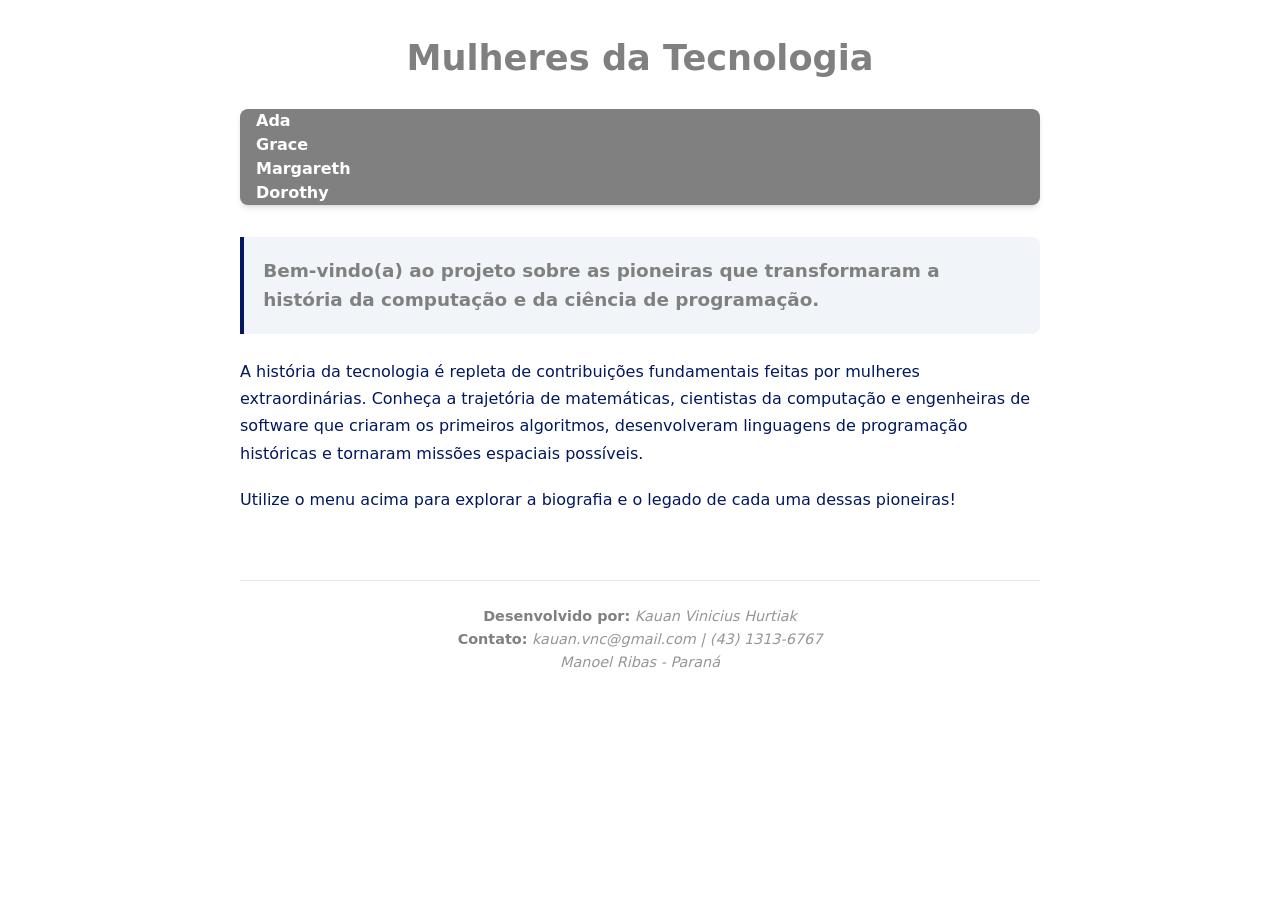
<file: index.html>
<!DOCTYPE html>
<html lang="pt-BR">

<head>
    <meta charset="UTF-8">
    <meta name="viewport" content="width=device-width, initial-scale=1.0">
    <title> Index de acesso a todas as páginas </title>
    <link rel="stylesheet" href="reset.css">
    <link rel="stylesheet" href="style.css"> 
</head>

<body>

    <header class="cabecalho">
        <h1 id="titulo"> Mulheres da Tecnologia </h1>
    </header>
    
    <nav class="menu">
        <ul>
            <li><a href="ada.html"> Ada </a></li>
            <li><a href="grace.html" > Grace </a> </li>
            <li><a href="Margareth.html "> Margareth </a> </li>
            <li><a href="dorothy.html"> Dorothy </a></li>
        </ul>
    </nav>

    <main>
        <p class="titulo">
            Bem-vindo(a) ao projeto sobre as pioneiras que transformaram a história da computação e da ciência de programação.
        </p>

        <p class="texto">
            A história da tecnologia é repleta de contribuições fundamentais feitas por mulheres extraordinárias. Conheça a trajetória de matemáticas, cientistas da computação e engenheiras de software que criaram os primeiros algoritmos, desenvolveram linguagens de programação históricas e tornaram missões espaciais possíveis.
        </p>

        <p class="texto">
            Utilize o menu acima para explorar a biografia e o legado de cada uma dessas pioneiras!
        </p>
    </main>
       
    <footer>
        <p>
            <b>Desenvolvido por:</b> <i> Kauan Vinicius Hurtiak </i> <br>
            <b>Contato:</b> <i>kauan.vnc@gmail.com | (43) 1313-6767 </i> <br>
            <i> Manoel Ribas - Paraná </i> 
        </p>
    </footer>
</body>

</html>
</file>
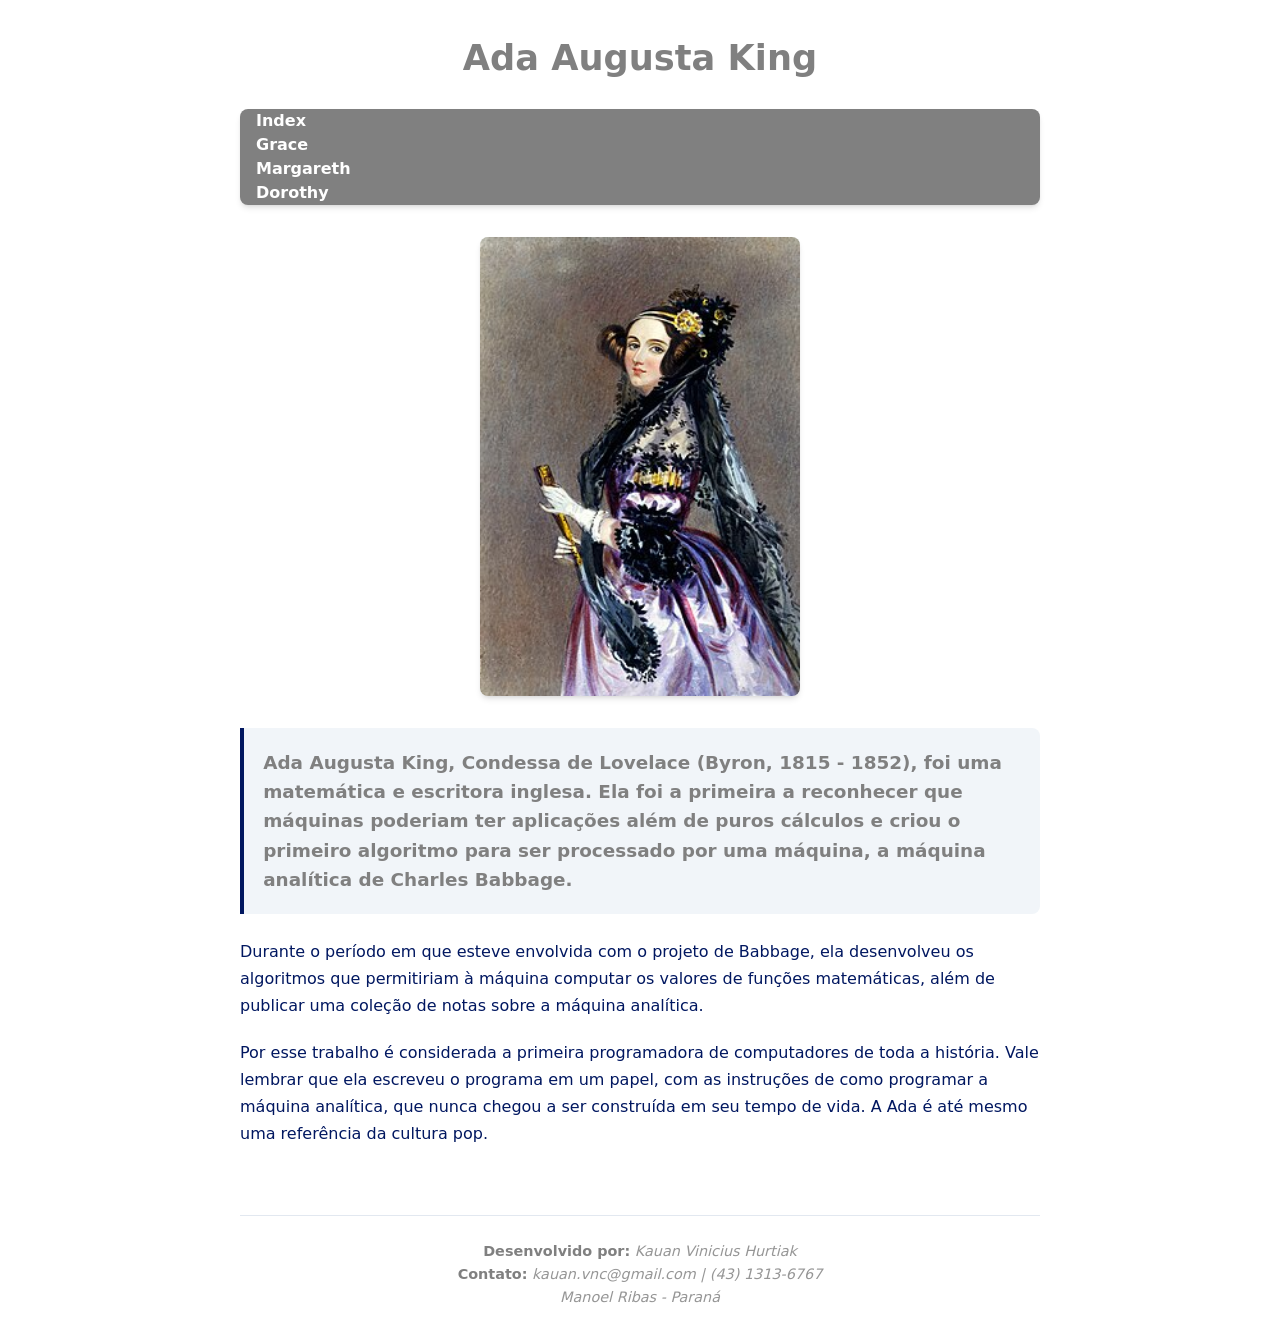
<file: ada.html>
<!DOCTYPE html>
<html lang="pt-BR">
    <head>
        <meta charset="UTF-8">
        <meta name="viewport" content="width=device-width, initial-scale=1.0">
        <link rel="stylesheet" href="reset.css">
        <link rel="stylesheet" href="style.css">
        <title> Ada Augusta King - Ada Lovelace </title>
    </head>

    <body>
        <header class="cabecalho">
            <h1 id="titulo"> Ada Augusta King </h1>
        </header>
      
        <nav class="menu">
        <ul>
            <li> <a href="index.html"> Index </a></li>
            <li> <a href="grace.html" > Grace </a> </li>
            <li> <a href="margareth.html "> Margareth </a> </li>
            <li> <a href="dorothy.html"> Dorothy </a></li>
        </ul>
    </nav>

    <main>
        <img src="Ada-Augusta-King.jpg" alt="Retrato de Ada Lovelace" class="imgcentro">
        
        <p class="titulo">Ada Augusta King, Condessa de Lovelace (Byron, 1815 - 1852), foi uma matemática e escritora inglesa. Ela foi a primeira a reconhecer que máquinas poderiam ter aplicações além de puros cálculos e criou o primeiro algoritmo para ser processado por uma máquina, a máquina analítica de Charles Babbage.</p>

        <p class="texto">Durante o período em que esteve envolvida com o projeto de Babbage, ela desenvolveu os algoritmos que permitiriam à máquina computar os valores de funções matemáticas, além de publicar uma coleção de notas sobre a máquina analítica.</p> 

        <p class="texto">Por esse trabalho é considerada a primeira programadora de computadores de toda a história. Vale lembrar que ela escreveu o programa em um papel, com as instruções de como programar a máquina analítica, que nunca chegou a ser construída em seu tempo de vida. A Ada é até mesmo uma referência da cultura pop.</p>
    </main>

    <footer>
        <p>
            <b>Desenvolvido por:</b> <i>Kauan Vinicius Hurtiak</i> <br>
            <b>Contato:</b> <i>kauan.vnc@gmail.com | (43) 1313-6767</i> <br>
            <i>Manoel Ribas - Paraná</i> 
        </p>
    </footer>

</body>
</html>
</file>
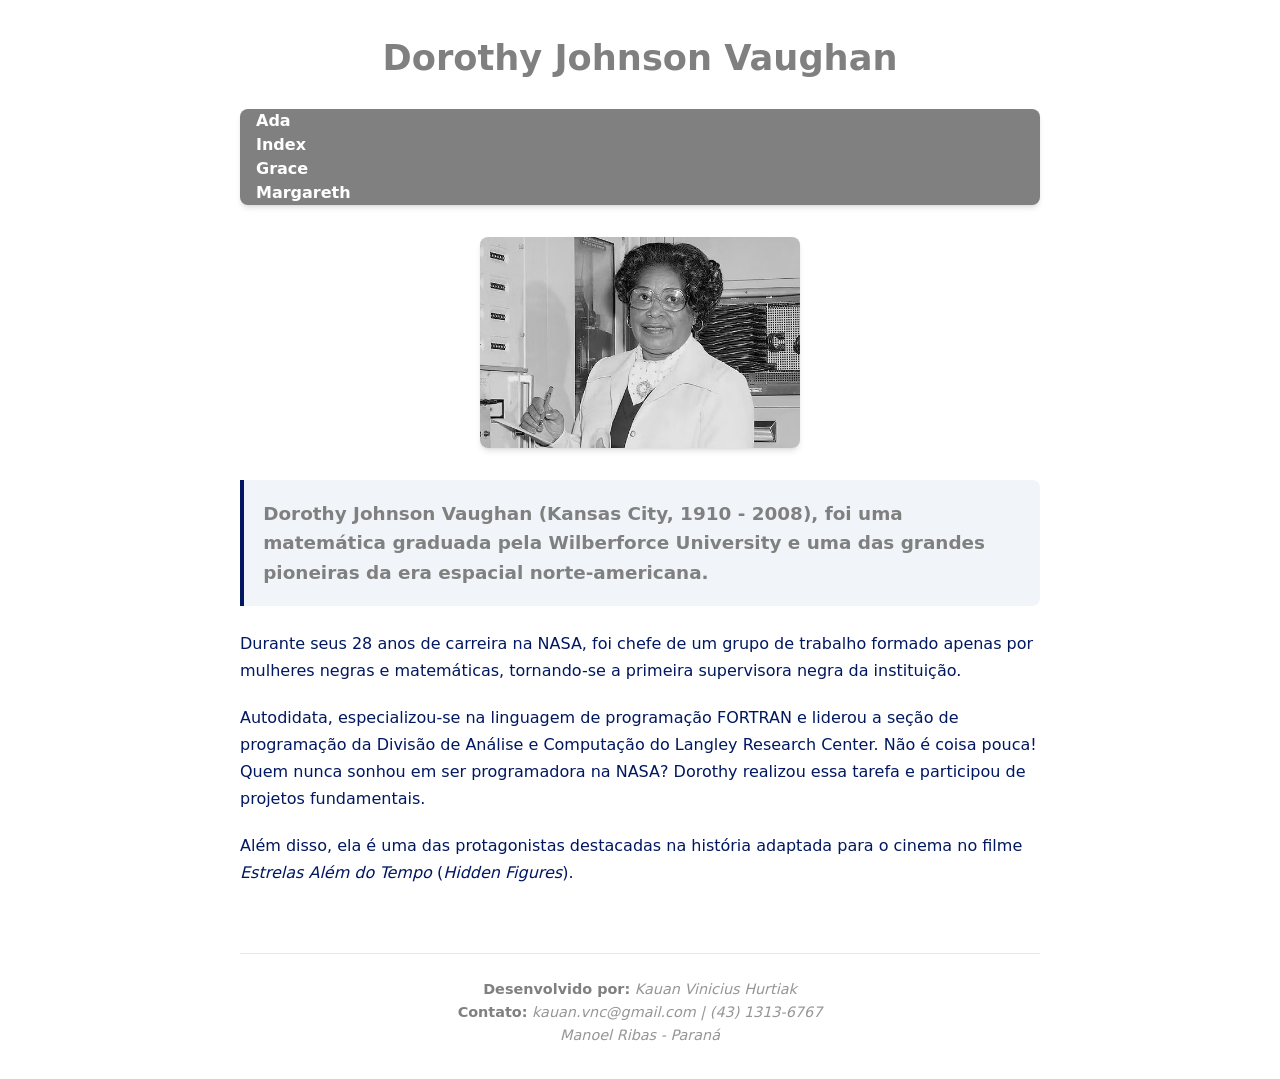
<file: dorothy.html>
<!DOCTYPE html>
<html lang="pt-br">
<head>
    <meta charset="UTF-8">
    <meta name="viewport" content="width=device-width, initial-scale=1.0">
    <link rel="stylesheet" href="reset.css">
    <link rel="stylesheet" href="style.css">
    <title> Dorothy Johnson Vaughan </title>
</head>

<body>

    <header>
        <h1 id="titulo"> Dorothy Johnson Vaughan </h1>
    </header>
    
    <nav class="menu">
        <ul>
            <li> <a href="ada.html"> Ada </a></li>
            <li> <a href="Index.html" > Index </a> </li>
            <li> <a href="grace.html "> Grace </a> </li>
            <li> <a href="margareth.html"> Margareth </a></li>
        </ul>
    </nav>

<main>
    <img src="Dorothy.avif" alt="Foto de Dorothy Johnson Vaughan" class="imgcentro">

        <p class="titulo">Dorothy Johnson Vaughan (Kansas City, 1910 - 2008), foi uma matemática graduada pela Wilberforce University e uma das grandes pioneiras da era espacial norte-americana.</p>

        <p class="texto">Durante seus 28 anos de carreira na NASA, foi chefe de um grupo de trabalho formado apenas por mulheres negras e matemáticas, tornando-se a primeira supervisora negra da instituição.</p>
            
        <p class="texto">Autodidata, especializou-se na linguagem de programação FORTRAN e liderou a seção de programação da Divisão de Análise e Computação do Langley Research Center. Não é coisa pouca! Quem nunca sonhou em ser programadora na NASA? Dorothy realizou essa tarefa e participou de projetos fundamentais.</p>
            
        <p class="texto">Além disso, ela é uma das protagonistas destacadas na história adaptada para o cinema no filme <i>Estrelas Além do Tempo</i> (<i>Hidden Figures</i>).</p>
</main>

<footer>
    <p>
            <b>Desenvolvido por:</b> <i>Kauan Vinicius Hurtiak</i> <br>
            <b>Contato:</b> <i>kauan.vnc@gmail.com | (43) 1313-6767</i> <br>
            <i>Manoel Ribas - Paraná</i> 
        </p>
</footer>

</body>
</html>
</file>
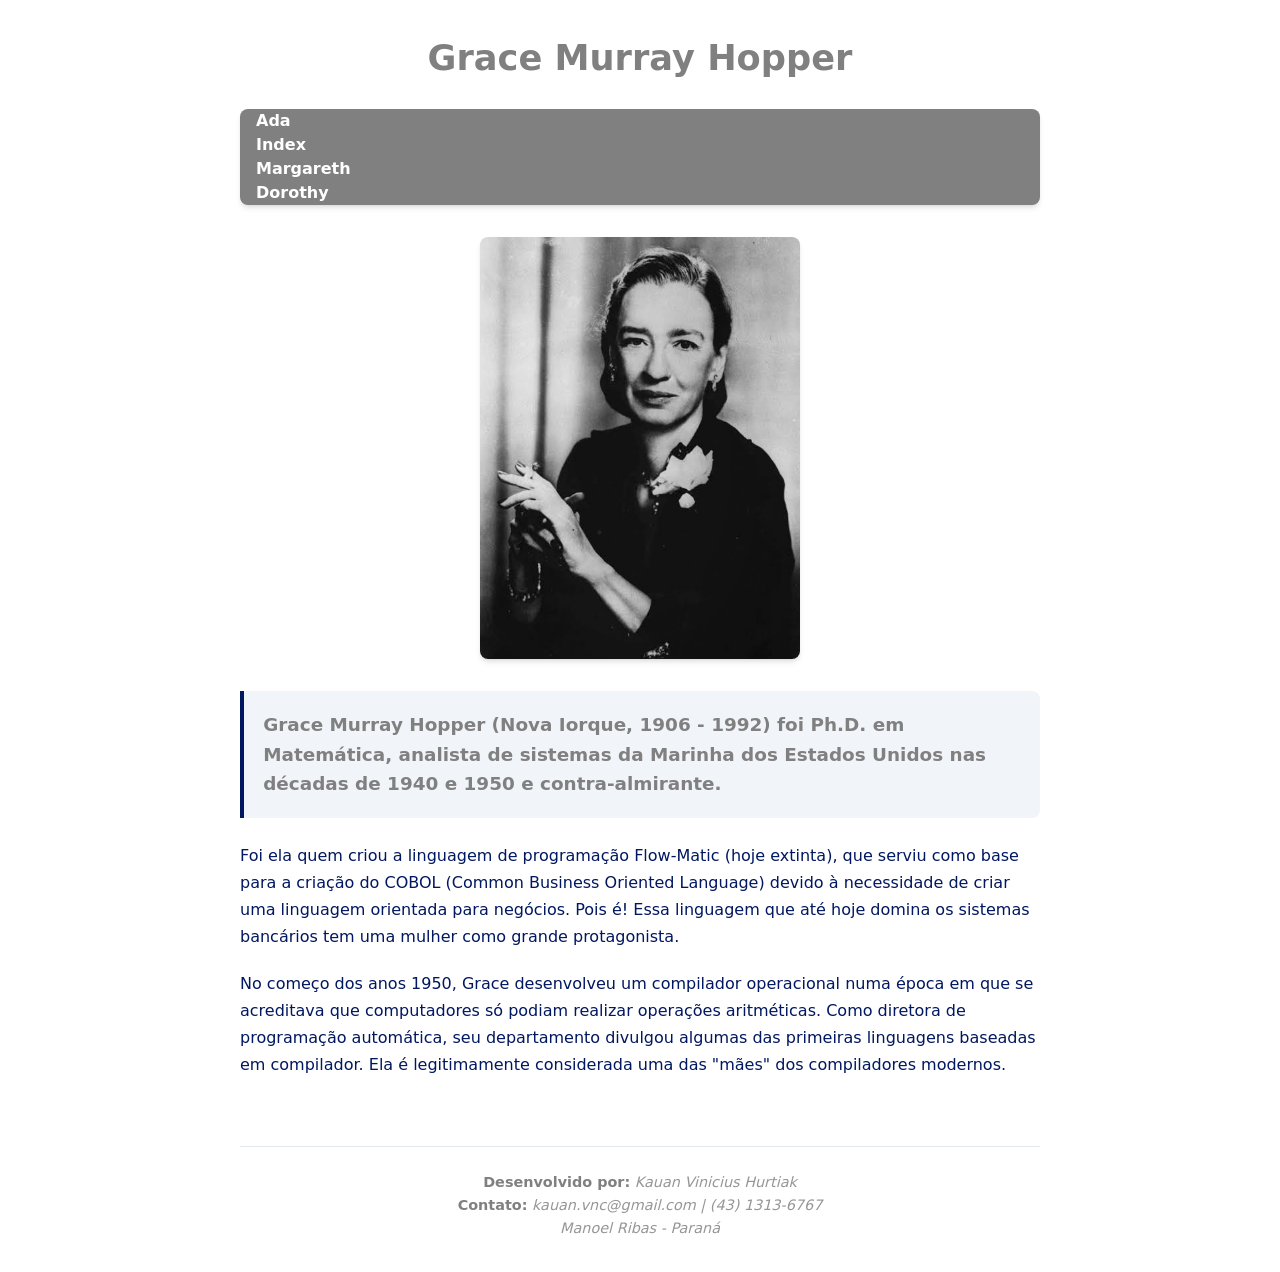
<file: grace.html>
<!DOCTYPE html>
<html lang="pt-BR">
<head>
    <meta charset="UTF-8">
    <meta name="viewport" content="width=device-width, initial-scale=1.0">
    <title> Grace Murray Hopper  </title>
    <link rel="stylesheet" href="reset.css">
    <link rel="stylesheet" href="style.css">
</head>

<body>

<header>
    <h1 id="titulo"> Grace Murray Hopper </h1>
</header>

<nav class="menu">
    <ul>
        <li> <a href="ada.html"> Ada </a></li>
        <li> <a href="Index.html" > Index </a> </li>
        <li> <a href="margareth.html "> Margareth </a> </li>
        <li> <a href="dorothy.html"> Dorothy </a></li>
    </ul>
</nav>

<main>
     <img src="Grace.jpeg" alt="Foto de Grace Murray Hopper" class="imgcentro">

        <p class="titulo">Grace Murray Hopper (Nova Iorque, 1906 - 1992) foi Ph.D. em Matemática, analista de sistemas da Marinha dos Estados Unidos nas décadas de 1940 e 1950 e contra-almirante.</p>

        <p class="texto">Foi ela quem criou a linguagem de programação Flow-Matic (hoje extinta), que serviu como base para a criação do COBOL (Common Business Oriented Language) devido à necessidade de criar uma linguagem orientada para negócios. Pois é! Essa linguagem que até hoje domina os sistemas bancários tem uma mulher como grande protagonista.</p>

        <p class="texto">No começo dos anos 1950, Grace desenvolveu um compilador operacional numa época em que se acreditava que computadores só podiam realizar operações aritméticas. Como diretora de programação automática, seu departamento divulgou algumas das primeiras linguagens baseadas em compilador. Ela é legitimamente considerada uma das "mães" dos compiladores modernos.</p>
</main> 

 <footer>
        <p>
            <b>Desenvolvido por:</b> <i>Kauan Vinicius Hurtiak</i> <br>
            <b>Contato:</b> <i>kauan.vnc@gmail.com | (43) 1313-6767</i> <br>
            <i>Manoel Ribas - Paraná</i> 
        </p>
    </footer>

</body>
</html>
</file>
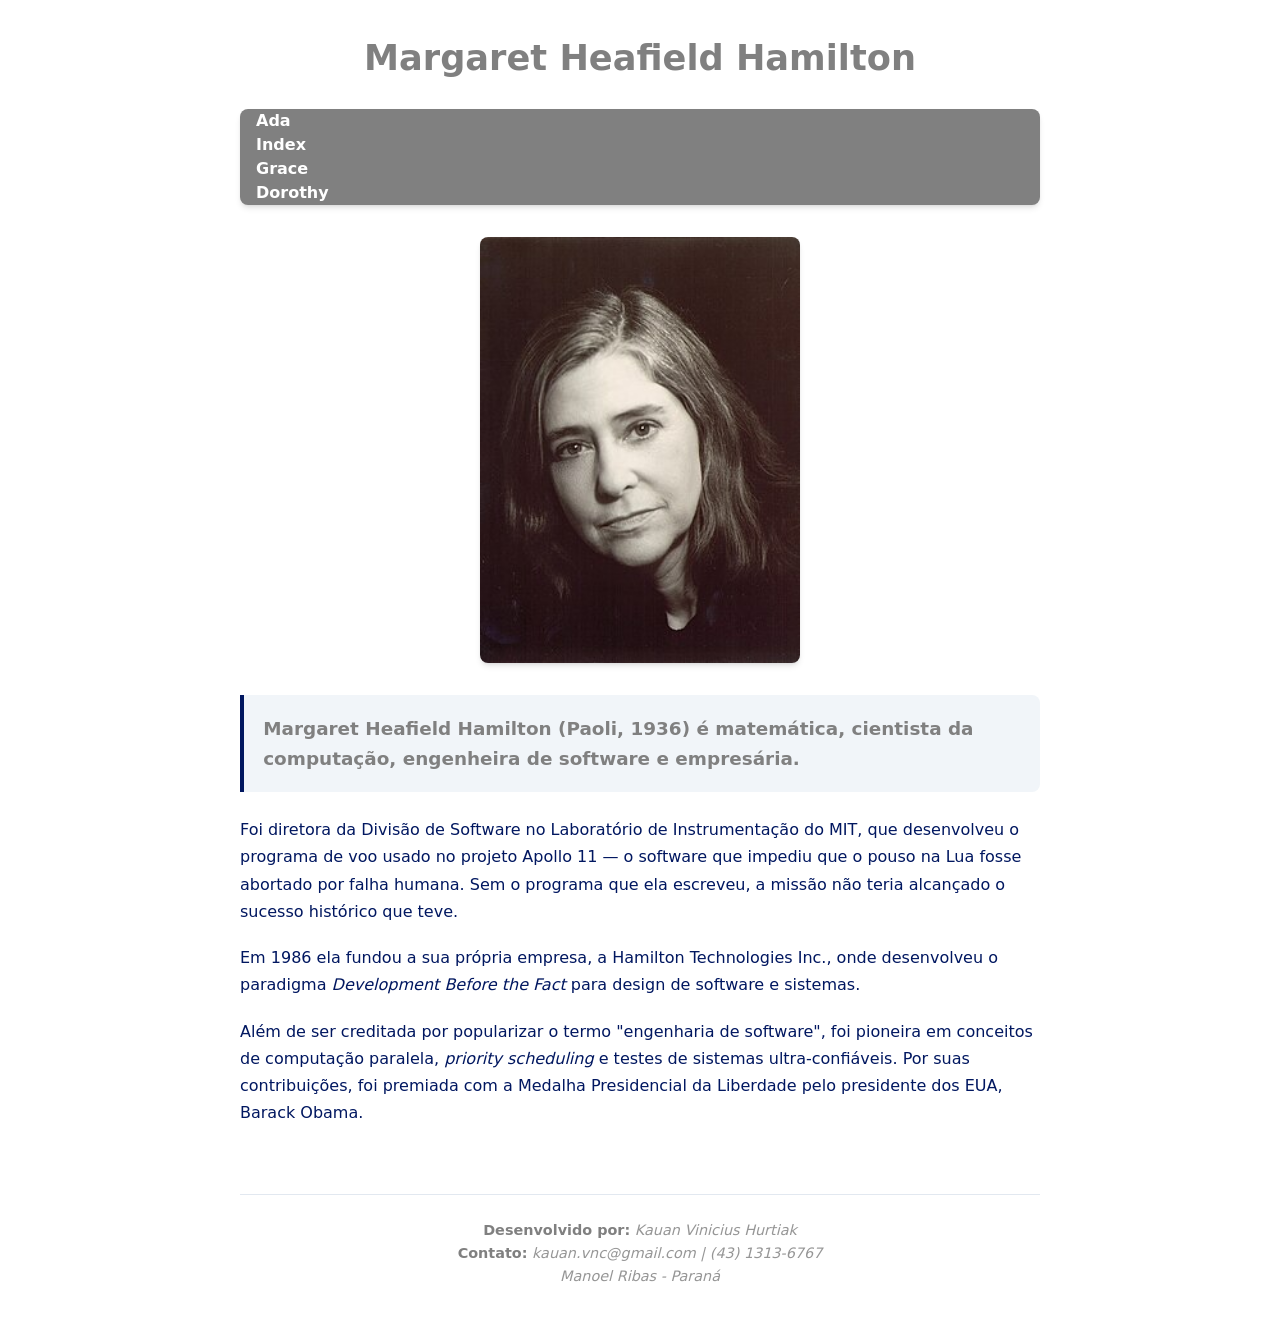
<file: margareth.html>
<!DOCTYPE html>
<html lang="pt-BR">

<head>
    <meta charset="UTF-8">
    <meta name="viewport" content="width=device-width, initial-scale=1.0">
    <link rel="stylesheet" href="reset.css">
    <link rel="stylesheet" href="style.css">
    <title> Margareth Heafield Hamilton </title>
</head>

<body>
    <header> 
        <h1 id="titulo">  Margaret Heafield Hamilton </h1>
    </header>

    <nav class="menu">
        <ul>
            <li> <a href="ada.html"> Ada </a></li>
            <li> <a href="Index.html" > Index </a> </li>
            <li> <a href="grace.html "> Grace </a> </li>
            <li> <a href="dorothy.html"> Dorothy </a></li>
        </ul>
    </nav>

<main>
      <img src="Margareth.jpg" alt="Foto de Margaret Heafield Hamilton" class="imgcentro">

        <p class="titulo">Margaret Heafield Hamilton (Paoli, 1936) é matemática, cientista da computação, engenheira de software e empresária.</p> 

        <p class="texto">Foi diretora da Divisão de Software no Laboratório de Instrumentação do MIT, que desenvolveu o programa de voo usado no projeto Apollo 11 — o software que impediu que o pouso na Lua fosse abortado por falha humana. Sem o programa que ela escreveu, a missão não teria alcançado o sucesso histórico que teve.</p> 

        <p class="texto">Em 1986 ela fundou a sua própria empresa, a Hamilton Technologies Inc., onde desenvolveu o paradigma <i>Development Before the Fact</i> para design de software e sistemas.</p>

        <p class="texto">Além de ser creditada por popularizar o termo "engenharia de software", foi pioneira em conceitos de computação paralela, <i>priority scheduling</i> e testes de sistemas ultra-confiáveis. Por suas contribuições, foi premiada com a Medalha Presidencial da Liberdade pelo presidente dos EUA, Barack Obama.</p>
</main>

<footer>
    <p>
        <b>Desenvolvido por:</b> <i>Kauan Vinicius Hurtiak</i> <br>
        <b>Contato:</b> <i>kauan.vnc@gmail.com | (43) 1313-6767</i> <br>
        <i>Manoel Ribas - Paraná</i> 
        </p>
</footer>

</body>
</html>
</file>
<file: style.css>
:root{
    --cor-primaria: #808080;
    --cor-secundaria: #FFFFFF;
    --cor-destaque: #011760;
    --cor-fundo: #FFFFFF;
    --cor-texto: #011760;
    --cor-texto-suave: #969696;

     --sombra: 0 4px 6px -1px rgba(0, 0, 0, 0.1), 0 2px 4px -2px rgba(0, 0, 0, 0.1);
  --borda-raio: 8px;
}

body { 
    background-color: var(--cor-fundo);
    color: var(--cor-texto);
    display: flex;
    flex-direction: column;
    align-items: center;
    padding: 2rem 1rem;
}

main, header, nav, footer{
    width: 100%;
    max-width: 800px;
}

.cabecalho, header{
    text-align: center;
    margin-bottom: 1.5rem;
}

#titulo {
    color: var(--cor-primaria);
    font-size: 2.2rem;
    font-weight: 700;
    letter-spacing: -o.5px;
}

.menu{
    background-color: var(--cor-primaria);
  border-radius: var(--borda-raio);
  margin-bottom: 2rem;
  box-shadow: var(--sombra);
}

menu ul {
  display: flex;
  justify-content: center;
  flex-wrap: wrap;
  gap: 1rem;
  padding: 0.8rem 1rem;
}

.menu a {
  color: #ffffff;
  font-weight: 600;
  padding: 0.5rem 1rem;
  border-radius: 4px;
  transition: background-color 0.2s ease, color 0.2s ease;
}

.menu a:hover {
  background-color: var(--cor-destaque);
  color: #ffffff;
}

.imgcentro {
     display: block;
  margin: 0 auto 2rem auto;
  border-radius: var(--borda-raio);
  box-shadow: var(--sombra);
  max-width: 320px;
  width: 100%;
  object-fit: cover;
  border: 4px solid var(--cor-card);
}

.titulo {
  font-size: 1.15rem;
  font-weight: 600;
  line-height: 1.6;
  color: var(--cor-primaria);
  background-color: #f1f5f9;
  padding: 1.2rem;
  border-left: 4px solid var(--cor-destaque);
  border-radius: 0 var(--borda-raio) var(--borda-raio) 0;
  margin-bottom: 1.5rem;
}

.texto {
  font-size: 1rem;
  line-height: 1.7;
  margin-bottom: 1.2rem;
  color: var(--cor-texto);
}

footer{
 margin-top: 3rem;
  padding-top: 1.5rem;
  border-top: 1px solid #e2e8f0;
  text-align: center;
  color: var(--cor-texto-suave);
  font-size: 0.9rem;
  line-height: 1.6;
}

footer b {
  color: var(--cor-primaria);
}
</file>
